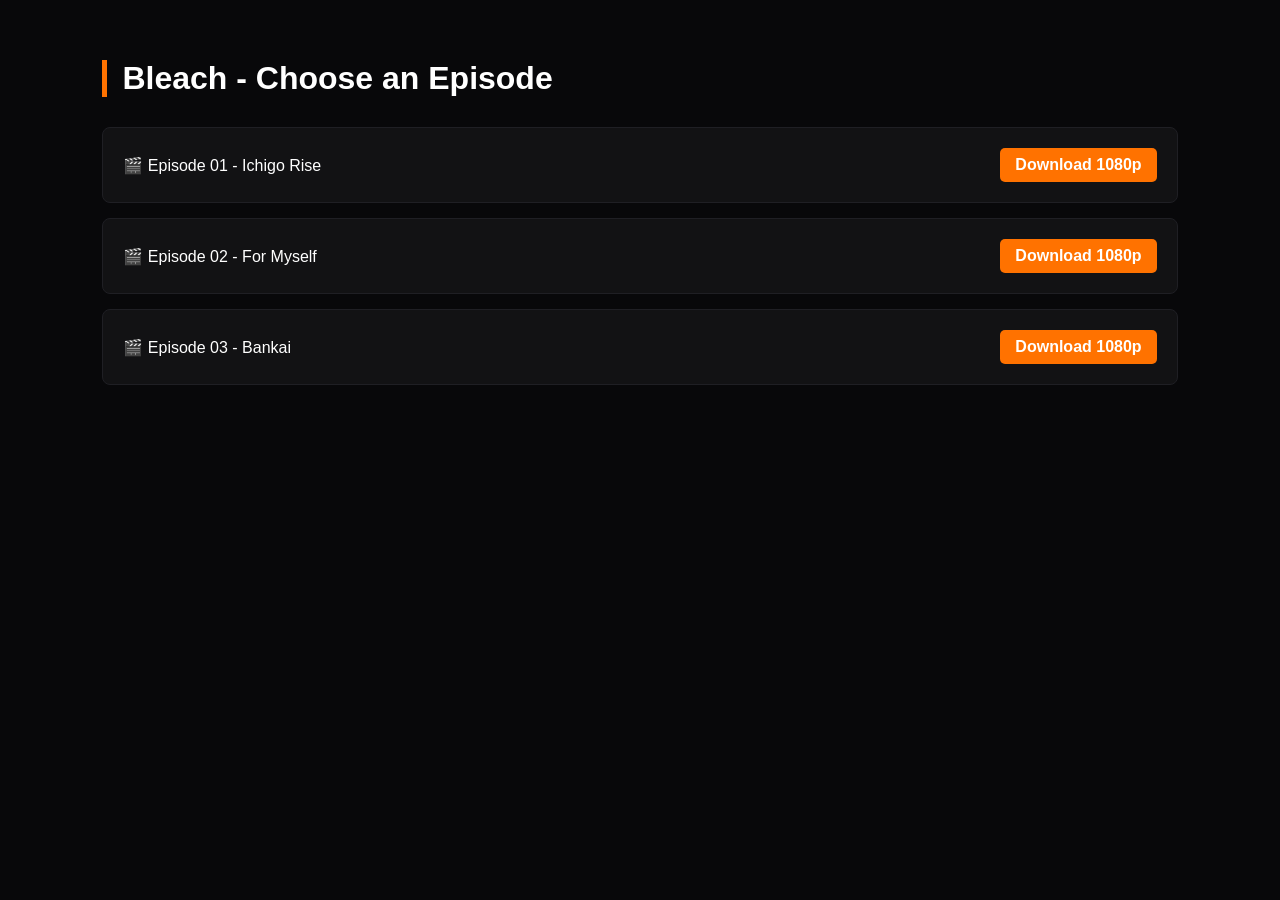
<file: bleach.html>
<!DOCTYPE html>
<html lang="en">
<head>
    <meta charset="UTF-8">
    <title>Bleach - Episodes Vault</title>
    <!-- Links to your main stylesheet to keep your background and styling unified -->
    <link rel="stylesheet" href="style.css">
    <style>
        .episode-container { padding: 60px 8%; color: white; font-family: Arial; }
        .episode-list { display: flex; flex-direction: column; gap: 15px; margin-top: 30px; }
        .episode-row {
            display: flex; justify-content: space-between; align-items: center;
            background: #121214; padding: 20px; border-radius: 8px; border: 1px solid #1f1f24;
        }
        .ep-btn {
            background: #ff7200; color: white; padding: 8px 15px;
            text-decoration: none; border-radius: 5px; font-weight: bold;
        }
    </style>
</head>
<body style="background-color: #08080a;">
    <div class="episode-container">
        <h1 style="border-left: 5px solid #ff7200; padding-left: 15px;">Bleach - Choose an Episode</h1>
       
        <div class="episode-list">
            <!-- Episode 1 Row -->
            <div class="episode-row">
                <span>🎬 Episode 01 - Ichigo Rise</span>
                <!-- When users have internet, replace this # with your real Mega or Drive download link -->
                <a href="#" target="_blank" class="ep-btn">Download 1080p</a>
            </div>
            <!-- Episode 2 Row -->
            <div class="episode-row">
                <span>🎬 Episode 02 - For Myself</span>
                <a href="#" target="_blank" class="ep-btn">Download 1080p</a>
            </div>
            <!-- Episode 3 Row -->
            <div class="episode-row">
                <span>🎬 Episode 03 - Bankai</span>
                <a href="#" target="_blank" class="ep-btn">Download 1080p</a>
            </div>
        </div>
    </div>
</body>
</html>
</file>
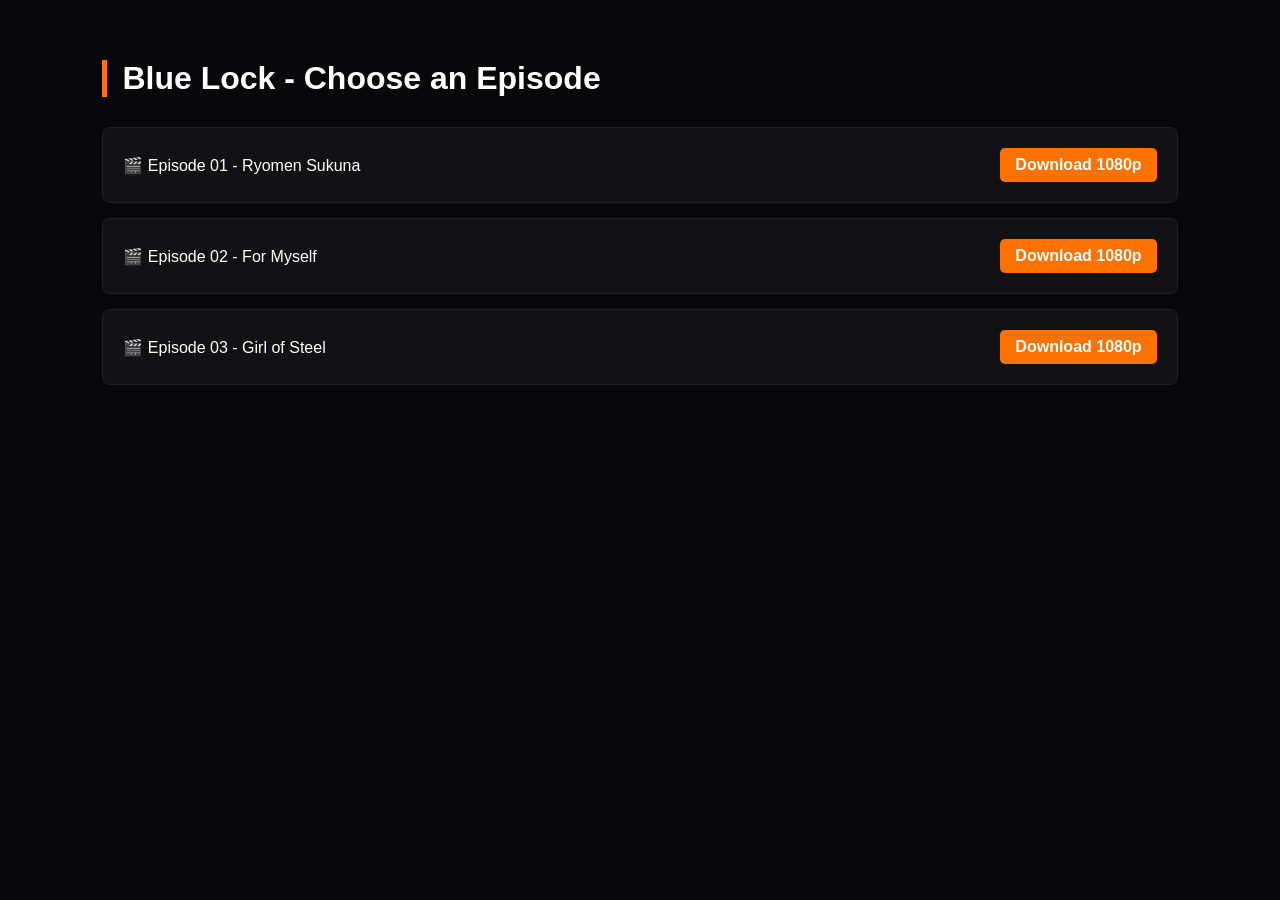
<file: blue-lock.html>
<!DOCTYPE html>
<html lang="en">
<head>
    <meta charset="UTF-8">
    <title>Blue Lock - Episodes Vault</title>
    <!-- Links to your main stylesheet to keep your background and styling unified -->
    <link rel="stylesheet" href="style.css">
    <style>
        .episode-container { padding: 60px 8%; color: white; font-family: Arial; }
        .episode-list { display: flex; flex-direction: column; gap: 15px; margin-top: 30px; }
        .episode-row {
            display: flex; justify-content: space-between; align-items: center;
            background: #121214; padding: 20px; border-radius: 8px; border: 1px solid #1f1f24;
        }
        .ep-btn {
            background: #ff7200; color: white; padding: 8px 15px;
            text-decoration: none; border-radius: 5px; font-weight: bold;
        }
    </style>
</head>
<body style="background-color: #08080a;">
    <div class="episode-container">
        <h1 style="border-left: 5px solid #ff7200; padding-left: 15px;">Blue Lock - Choose an Episode</h1>
       
        <div class="episode-list">
            <!-- Episode 1 Row -->
            <div class="episode-row">
                <span>🎬 Episode 01 - Ryomen Sukuna</span>
                <!-- When users have internet, replace this # with your real Mega or Drive download link -->
                <a href="#" target="_blank" class="ep-btn">Download 1080p</a>
            </div>
            <!-- Episode 2 Row -->
            <div class="episode-row">
                <span>🎬 Episode 02 - For Myself</span>
                <a href="#" target="_blank" class="ep-btn">Download 1080p</a>
            </div>
            <!-- Episode 3 Row -->
            <div class="episode-row">
                <span>🎬 Episode 03 - Girl of Steel</span>
                <a href="#" target="_blank" class="ep-btn">Download 1080p</a>
            </div>
        </div>
    </div>
</body>
</html>
</file>
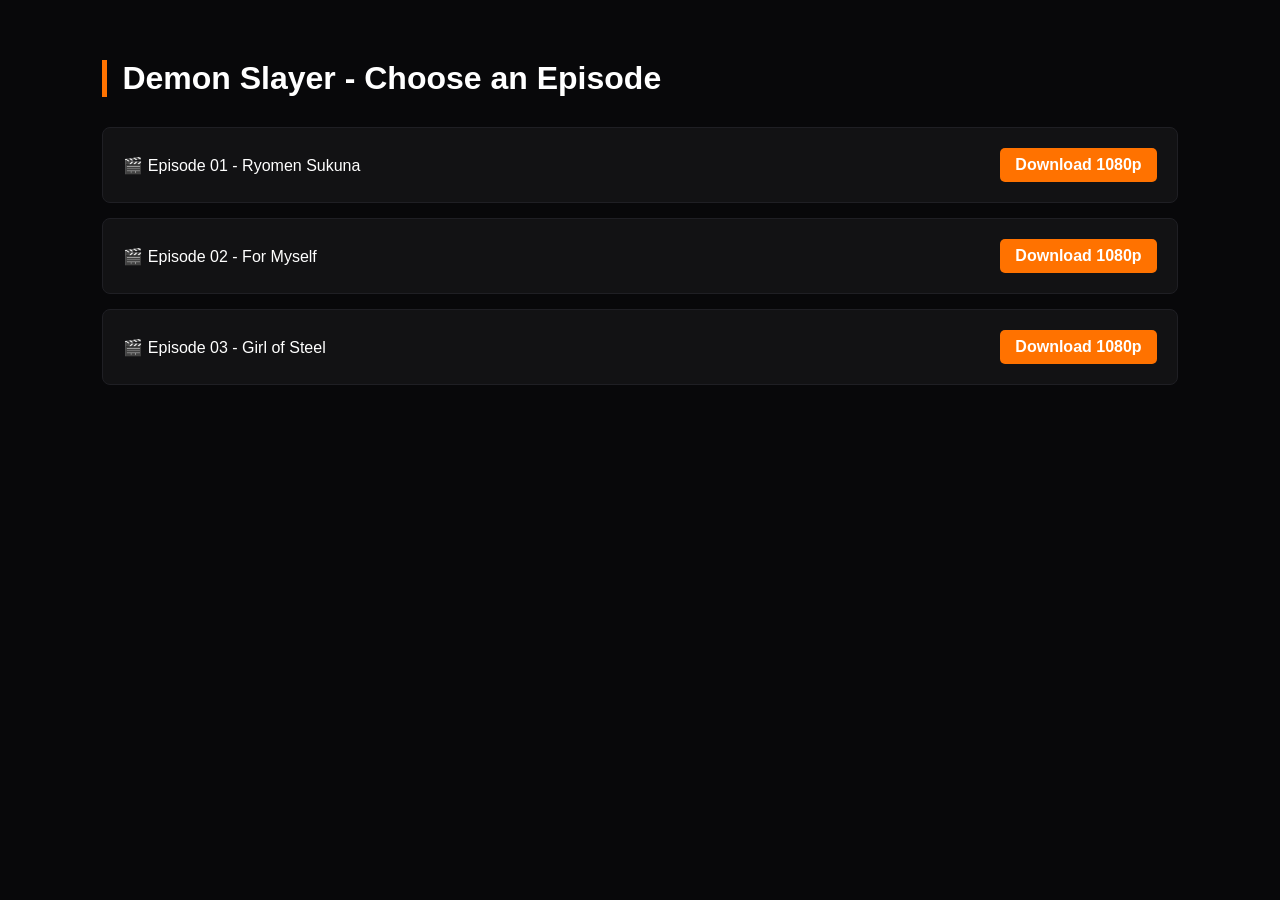
<file: demon-slayer.html>
<!DOCTYPE html>
<html lang="en">
<head>
    <meta charset="UTF-8">
    <title>Demon Slayer - Episodes Vault</title>
    <!-- Links to your main stylesheet to keep your background and styling unified -->
    <link rel="stylesheet" href="style.css">
    <style>
        .episode-container { padding: 60px 8%; color: white; font-family: Arial; }
        .episode-list { display: flex; flex-direction: column; gap: 15px; margin-top: 30px; }
        .episode-row {
            display: flex; justify-content: space-between; align-items: center;
            background: #121214; padding: 20px; border-radius: 8px; border: 1px solid #1f1f24;
        }
        .ep-btn {
            background: #ff7200; color: white; padding: 8px 15px;
            text-decoration: none; border-radius: 5px; font-weight: bold;
        }
    </style>
</head>
<body style="background-color: #08080a;">
    <div class="episode-container">
        <h1 style="border-left: 5px solid #ff7200; padding-left: 15px;">Demon Slayer - Choose an Episode</h1>
       
        <div class="episode-list">
            <!-- Episode 1 Row -->
            <div class="episode-row">
                <span>🎬 Episode 01 - Ryomen Sukuna</span>
                <!-- When users have internet, replace this # with your real Mega or Drive download link -->
                <a href="#" target="_blank" class="ep-btn">Download 1080p</a>
            </div>
            <!-- Episode 2 Row -->
            <div class="episode-row">
                <span>🎬 Episode 02 - For Myself</span>
                <a href="#" target="_blank" class="ep-btn">Download 1080p</a>
            </div>
            <!-- Episode 3 Row -->
            <div class="episode-row">
                <span>🎬 Episode 03 - Girl of Steel</span>
                <a href="#" target="_blank" class="ep-btn">Download 1080p</a>
            </div>
        </div>
    </div>
</body>
</html>
</file>
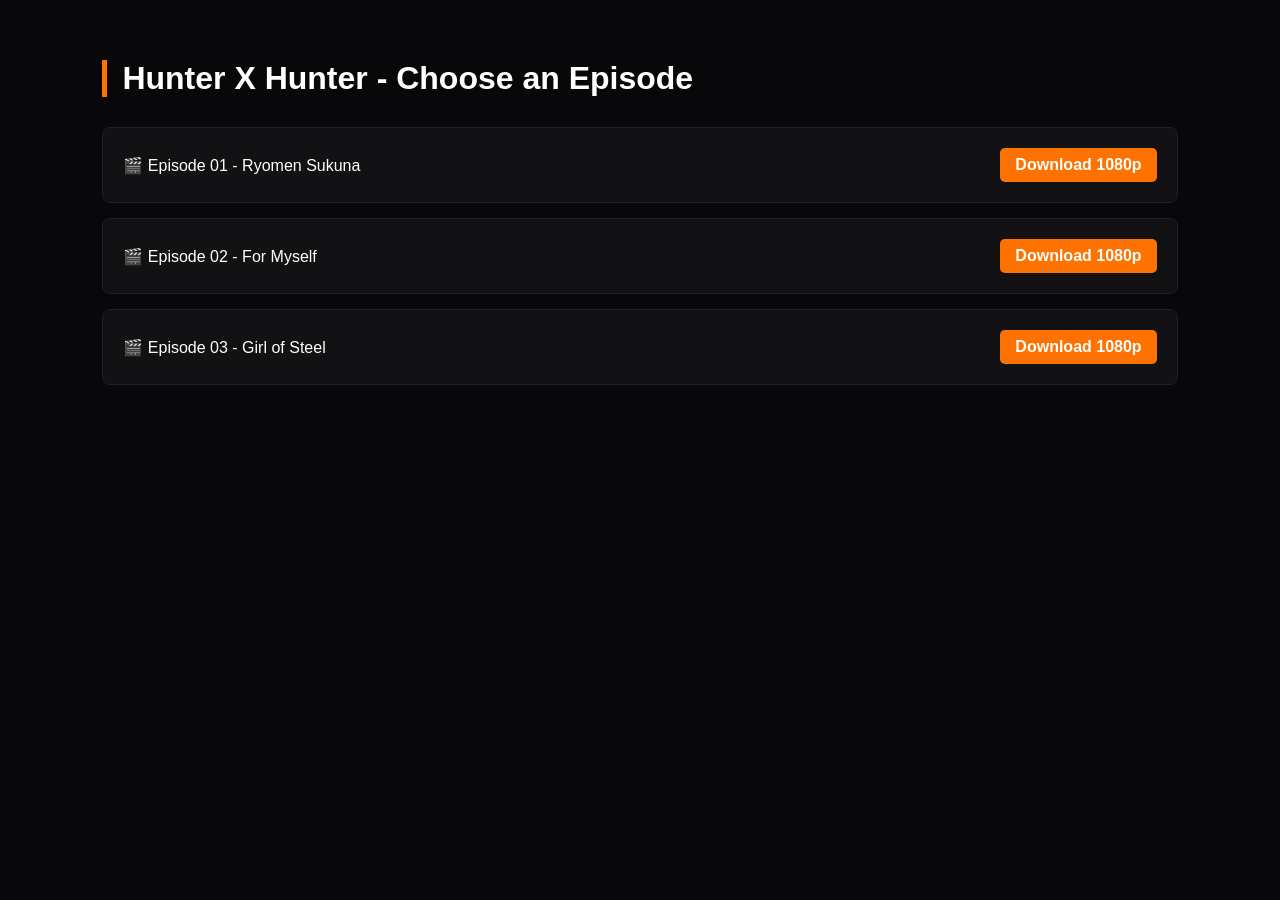
<file: hunter-x-hunter.html>
<!DOCTYPE html>
<html lang="en">
<head>
    <meta charset="UTF-8">
    <title>Hunter X Hunter - Episodes Vault</title>
    <!-- Links to your main stylesheet to keep your background and styling unified -->
    <link rel="stylesheet" href="style.css">
    <style>
        .episode-container { padding: 60px 8%; color: white; font-family: Arial; }
        .episode-list { display: flex; flex-direction: column; gap: 15px; margin-top: 30px; }
        .episode-row {
            display: flex; justify-content: space-between; align-items: center;
            background: #121214; padding: 20px; border-radius: 8px; border: 1px solid #1f1f24;
        }
        .ep-btn {
            background: #ff7200; color: white; padding: 8px 15px;
            text-decoration: none; border-radius: 5px; font-weight: bold;
        }
    </style>
</head>
<body style="background-color: #08080a;">
    <div class="episode-container">
        <h1 style="border-left: 5px solid #ff7200; padding-left: 15px;">Hunter X Hunter - Choose an Episode</h1>
       
        <div class="episode-list">
            <!-- Episode 1 Row -->
            <div class="episode-row">
                <span>🎬 Episode 01 - Ryomen Sukuna</span>
                <!-- When users have internet, replace this # with your real Mega or Drive download link -->
                <a href="#" target="_blank" class="ep-btn">Download 1080p</a>
            </div>
            <!-- Episode 2 Row -->
            <div class="episode-row">
                <span>🎬 Episode 02 - For Myself</span>
                <a href="#" target="_blank" class="ep-btn">Download 1080p</a>
            </div>
            <!-- Episode 3 Row -->
            <div class="episode-row">
                <span>🎬 Episode 03 - Girl of Steel</span>
                <a href="#" target="_blank" class="ep-btn">Download 1080p</a>
            </div>
        </div>
    </div>
</body>
</html>
</file>
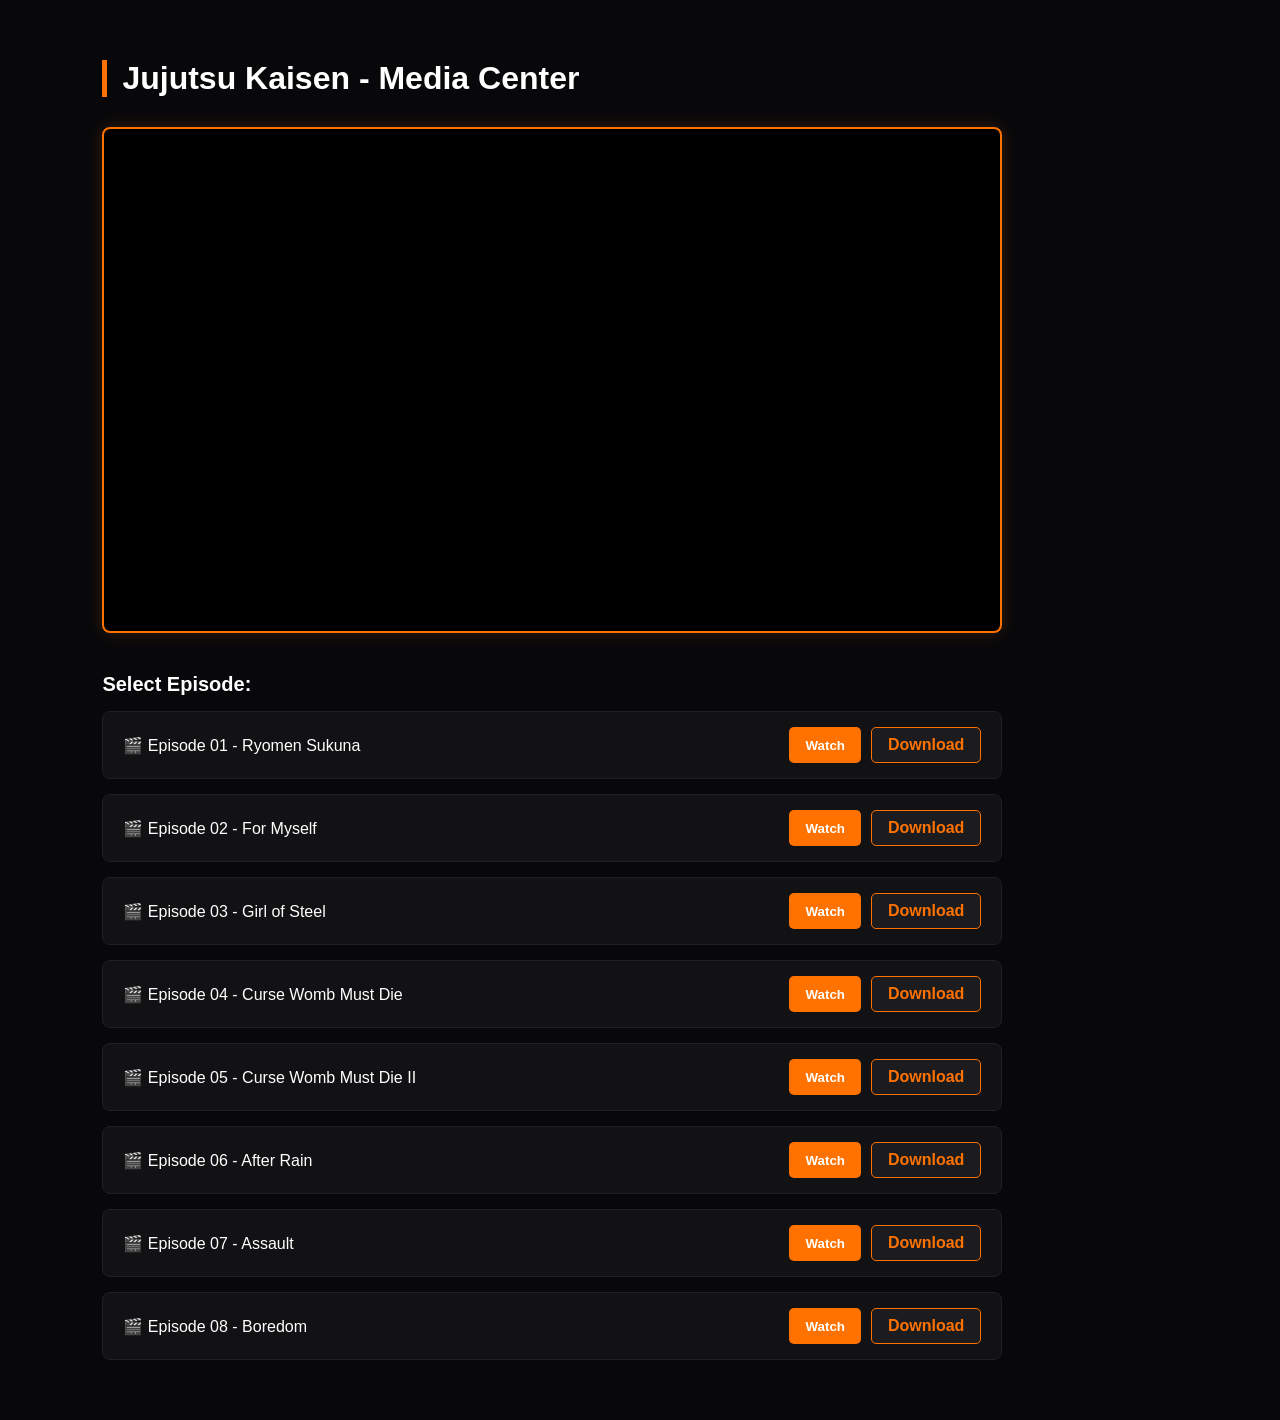
<file: jujutsu-kaisen.html>
<!DOCTYPE html>
<html lang="en">
<head>
    <meta charset="UTF-8">
    <title>Jujutsu Kaisen - Watch & Download Vault</title>
    <link rel="stylesheet" href="style.css">
    <style>
        .episode-container { 
            padding: 60px 8%; 
            color: #ffffff; 
            font-family: Arial, sans-serif; 
        }
        
        /* Video screen frame setup */
        .video-player-wrapper {
            margin: 30px 0 40px 0;
            width: 100%;
            max-width: 900px;
            aspect-ratio: 16/9;
            background: #000;
            border-radius: 8px;
            border: 2px solid #ff7200;
            overflow: hidden;
            box-shadow: 0 0 15px rgba(255, 114, 0, 0.2);
        }
        .episode-list { 
            display: flex; 
            flex-direction: column; 
            gap: 15px; 
            max-width: 900px;
        }
        .episode-row { 
            display: flex; 
            justify-content: space-between; 
            align-items: center; 
            background: #121214; 
            padding: 15px 20px; 
            border-radius: 8px; 
            border: 1px solid #1f1f24;
        }
        /* Container for the dual watch/download action buttons */
        .action-group {
            display: flex;
            gap: 10px;
        }
        .btn-watch {
            background: #ff7200; 
            color: #ffffff !important; 
            padding: 8px 16px; 
            text-decoration: none; 
            border-radius: 5px; 
            font-weight: bold;
            cursor: pointer;
            border: none;
            transition: background 0.2s;
        }
        .btn-watch:hover { background: #cc5a00; }
        .btn-download {
            background: #1c1c1f; 
            color: #ff7200 !important; 
            padding: 8px 16px; 
            text-decoration: none; 
            border-radius: 5px; 
            font-weight: bold;
            border: 1px solid #ff7200;
            transition: all 0.2s;
        }
        .btn-download:hover { 
            background: #ff7200; 
            color: #000000 !important; 
        }
    </style>
</head>
<body style="background-color: #08080a;">
    <div class="episode-container">
        <h1 style="border-left: 5px solid #ff7200; padding-left: 15px; font-family: Arial, sans-serif;">
            Jujutsu Kaisen - Media Center
        </h1>
        
        <!-- 🎬 CINEMATIC VIDEO PLAYER STREAM SCREEN -->
        <div class="video-player-wrapper">
            <!-- Leave this empty or use a placeholder clip URL at first -->
            <iframe id="video-stream-screen" src="" style="width: 100%; height: 100%; border: none;" allowfullscreen></iframe>
        </div>
        <h2 style="font-size: 20px; margin-bottom: 15px;">Select Episode:</h2>
        <div class="episode-list">
            
            <!-- Episode 1 Entry Row -->
            <div class="episode-row">
                <span>🎬 Episode 01 - Ryomen Sukuna</span>
                <div class="action-group">
                    <!-- Put your Google Drive embed streaming address in data-stream -->
                    <button class="btn-watch" data-stream="https://google.com">Watch</button>
                    <!-- Put your direct Mega / Mediafire download file location in href -->
                    <a href="https://mega.nz" target="_blank" class="btn-download">Download</a>
                </div>
            </div>
            <!-- Episode 2 Entry Row -->
            <div class="episode-row">
                <span>🎬 Episode 02 - For Myself</span>
                <div class="action-group">
                    <button class="btn-watch" data-stream="https://google.com">Watch</button>
                    <a href="https://mega.nz" target="_blank" class="btn-download">Download</a>
                </div>
            </div>
                        <!-- Episode 3 Entry Row -->
            <div class="episode-row">
                <span>🎬 Episode 03 - Girl of Steel</span>
                <div class="action-group">
                    <button class="btn-watch" data-stream="#">Watch</button>
                    <a href="#" target="_blank" class="btn-download">Download</a>
                </div>
            </div>
            <!-- Episode 4 Entry Row -->
            <div class="episode-row">
                <span>🎬 Episode 04 - Curse Womb Must Die</span>
                <div class="action-group">
                    <button class="btn-watch" data-stream="#">Watch</button>
                    <a href="#" target="_blank" class="btn-download">Download</a>
                </div>
            </div>
            <!-- Episode 5 Entry Row -->
            <div class="episode-row">
                <span>🎬 Episode 05 - Curse Womb Must Die II</span>
                <div class="action-group">
                    <button class="btn-watch" data-stream="#">Watch</button>
                    <a href="#" target="_blank" class="btn-download">Download</a>
                </div>
            </div>
            <!-- Episode 6 Entry Row -->
            <div class="episode-row">
                <span>🎬 Episode 06 - After Rain</span>
                <div class="action-group">
                    <button class="btn-watch" data-stream="#">Watch</button>
                    <a href="#" target="_blank" class="btn-download">Download</a>
                </div>
            </div>
            <!-- Episode 7 Entry Row -->
            <div class="episode-row">
                <span>🎬 Episode 07 - Assault</span>
                <div class="action-group">
                    <button class="btn-watch" data-stream="#">Watch</button>
                    <a href="#" target="_blank" class="btn-download">Download</a>
                </div>
            </div>
            <!-- Episode 8 Entry Row -->
            <div class="episode-row">
                <span>🎬 Episode 08 - Boredom</span>
                <div class="action-group">
                    <button class="btn-watch" data-stream="#">Watch</button>
                    <a href="#" target="_blank" class="btn-download">Download</a>
                </div>
            </div>

        </div>
    </div>
    <!-- 🧠 JAVASCRIPT STREAMING PANEL SWITCHER -->
    <script>
        const playerScreen = document.getElementById('video-stream-screen');
        const watchButtons = document.querySelectorAll('.btn-watch');
        // Automatically load the very first episode's stream source link on page initialization
        if(watchButtons.length > 0) {
            playerScreen.src = watchButtons[0].getAttribute('data-stream');
        }
        // Listens to watch buttons to dynamically switch active screen sources
        watchButtons.forEach(button => {
            button.addEventListener('click', function() {
                const targetStreamUrl = this.getAttribute('data-stream');
                playerScreen.src = targetStreamUrl;
                
                // Smoothly scroll back up focus straight onto the screen layout box
                window.scrollTo({ top: 0, behavior: 'smooth' });
            });
        });
    </script>
</body>
</html>
</file>
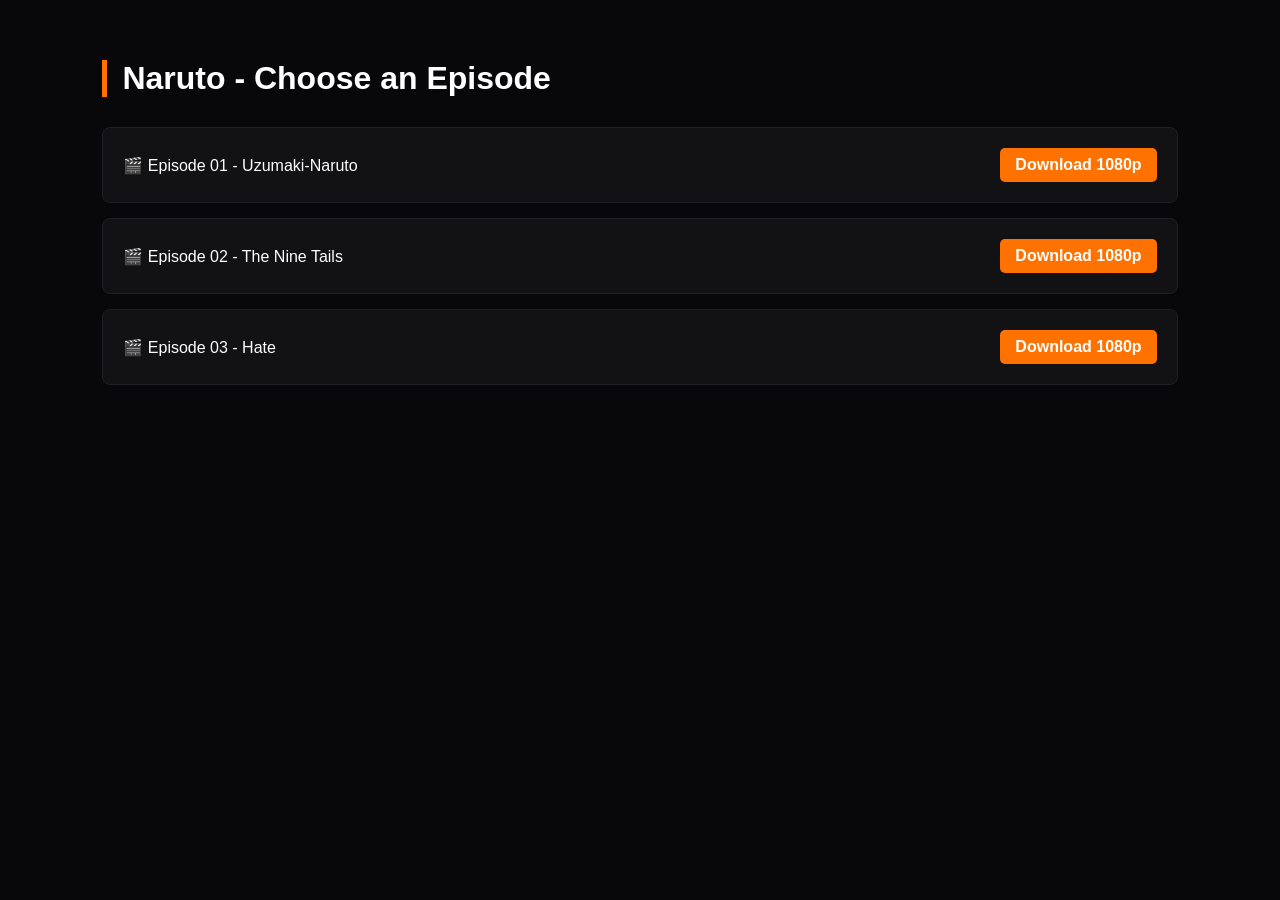
<file: naruto.html>
<!DOCTYPE html>
<html lang="en">
<head>
    <meta charset="UTF-8">
    <title>Jujutsu Kaisen - Episodes Vault</title>
    <!-- Links to your main stylesheet to keep your background and styling unified -->
    <link rel="stylesheet" href="style.css">
    <style>
        .episode-container { padding: 60px 8%; color: white; font-family: Arial; }
        .episode-list { display: flex; flex-direction: column; gap: 15px; margin-top: 30px; }
        .episode-row {
            display: flex; justify-content: space-between; align-items: center;
            background: #121214; padding: 20px; border-radius: 8px; border: 1px solid #1f1f24;
        }
        .ep-btn {
            background: #ff7200; color: white; padding: 8px 15px;
            text-decoration: none; border-radius: 5px; font-weight: bold;
        }
    </style>
</head>
<body style="background-color: #08080a;">
    <div class="episode-container">
        <h1 style="border-left: 5px solid #ff7200; padding-left: 15px;">Naruto - Choose an Episode</h1>
       
        <div class="episode-list">
            <!-- Episode 1 Row -->
            <div class="episode-row">
                <span>🎬 Episode 01 - Uzumaki-Naruto</span>
                <!-- When users have internet, replace this # with your real Mega or Drive download link -->
                <a href="#" target="_blank" class="ep-btn">Download 1080p</a>
            </div>
            <!-- Episode 2 Row -->
            <div class="episode-row">
                <span>🎬 Episode 02 - The Nine Tails</span>
                <a href="#" target="_blank" class="ep-btn">Download 1080p</a>
            </div>
            <!-- Episode 3 Row -->
            <div class="episode-row">
                <span>🎬 Episode 03 - Hate</span>
                <a href="#" target="_blank" class="ep-btn">Download 1080p</a>
            </div>
        </div>
    </div>
</body>
</html>
</file>
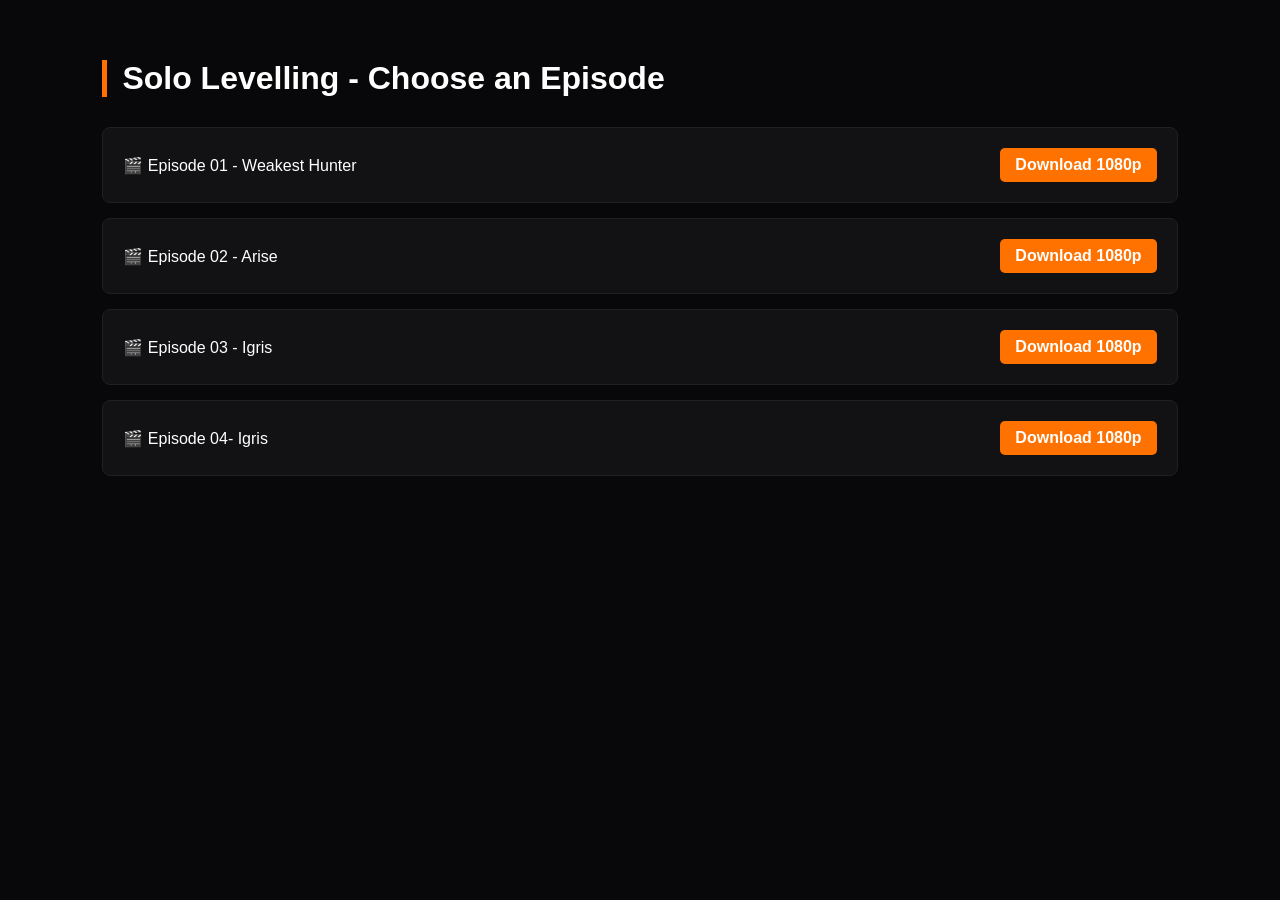
<file: solo-levelling.html>
<!DOCTYPE html>
<html lang="en">
<head>
    <meta charset="UTF-8">
    <title>Solo Levelling - Episodes Vault</title>
    <!-- Links to your main stylesheet to keep your background and styling unified -->
    <link rel="stylesheet" href="style.css">
    <style>
        .episode-container { padding: 60px 8%; color: white; font-family: Arial; }
        .episode-list { display: flex; flex-direction: column; gap: 15px; margin-top: 30px; }
        .episode-row {
            display: flex; justify-content: space-between; align-items: center;
            background: #121214; padding: 20px; border-radius: 8px; border: 1px solid #1f1f24;
        }
        .ep-btn {
            background: #ff7200; color: white; padding: 8px 15px;
            text-decoration: none; border-radius: 5px; font-weight: bold;
        }
    </style>
</head>
<body style="background-color: #08080a;">
    <div class="episode-container">
        <h1 style="border-left: 5px solid #ff7200; padding-left: 15px;">Solo Levelling - Choose an Episode</h1>
       
        <div class="episode-list">
            <!-- Episode 1 Row -->
            <div class="episode-row">
                <span>🎬 Episode 01 - Weakest Hunter</span>
                <!-- When users have internet, replace this # with your real Mega or Drive download link -->
                <a href="#" target="_blank" class="ep-btn">Download 1080p</a>
            </div>
            <!-- Episode 2 Row -->
            <div class="episode-row">
                <span>🎬 Episode 02 - Arise</span>
                <a href="#" target="_blank" class="ep-btn">Download 1080p</a>
            </div>
            <!-- Episode 3 Row -->
            <div class="episode-row">
                <span>🎬 Episode 03 - Igris</span>
                <a href="#" target="_blank" class="ep-btn">Download 1080p</a>
            </div>
            <div class="episode-row">
                <span>🎬 Episode 04- Igris</span>
                <a href="#" target="_blank" class="ep-btn">Download 1080p</a>
        </div>
    </div>
</body>
</html>
</file>
<file: style.css>
/* ==========================================================================
   1. GLOBAL STYLES & RESET
   ========================================================================== */
* {
    margin: 0;
    padding: 0;
    box-sizing: border-box;
}
body {
    background-color: #000;
    overflow-x: hidden;
}
/* ==========================================================================
   2. HERO HERO CONTENT SCREEN CONTAINER
   ========================================================================== */
.main {
    width: 100%;
    background: linear-gradient(to top, rgba(0,0,0,0.5)50%,rgba(0,0,0,0.5)50%), url(2.jpg);
    background-position: center;
    background-size: cover;
    height: 100vh;
    position: relative;
}
/* ==========================================================================
   3. NAVIGATION HEADER ROW
   ========================================================================== */
.navbar {
    width: 1200px;
    height: 75px;
    margin: auto;
    display: flex;
    justify-content: space-between;
    align-items: center;
}
.logo {
    color: #ff7200;
    font-size: 35px;
    font-family: Arial, sans-serif;
    padding-left: 20px;
}
.menu ul {
    display: flex;
    justify-content: center;
    align-items: center;
    list-style: none;
}
.menu ul li {
    margin-left: 40px;
}
.menu ul li a {
    text-decoration: none;
    color: #fff;
    font-family: Arial, sans-serif;
    font-weight: bold;
    transition: 0.4s ease-in-out;
}
.menu ul li a:hover {
    color: #ff7200;
}
/* ==========================================================================
   4. NEW AUTHENTICATION LINKS (LOGIN & SIGN UP)
   ========================================================================== */
.auth-container {
    display: flex !important;
    align-items: center !important;
    gap: 25px !important;
    padding-right: 20px;
}
.auth-container a,
.auth-container a:link,
.auth-container a:visited {
    color: #ffffff !important;
    text-decoration: none !important;
    font-family: Arial, sans-serif !important;
    font-weight: bold !important;
    font-size: 16px !important;
    border: none !important;
    padding: 0 !important;
    background: none !important;
    transition: color 0.2s ease !important;
}
.auth-container a:hover {
    color: #ff7200 !important;
}
/* ==========================================================================
   5. FEATURED CONTENT LANDING BANNER
   ========================================================================== */
.content {
    width: 1200px;
    height: auto;
    margin: auto;
    color: #fff;
    position: relative;
    margin-top: 100px;
    padding-left: 20px;
}
.content h1 {
    font-family: 'Times New Roman';
    font-size: 55px;
    letter-spacing: 2px;
}
.content span {
    color: #ff7200;
    font-size: 60px;
}
.content .par {
    padding-left: 20px;
    padding-bottom: 25px;
    font-family: Arial, sans-serif;
    letter-spacing: 1.2px;
    line-height: 30px;
}
.content .cn {
    width: 160px;
    height: 40px;
    background: #ff7200;
    border: none;
    margin-bottom: 10px;
    margin-left: 20px;
    font-size: 18px;
    border-radius: 10px;
    cursor: pointer;
    transition: 0.4s ease-in-out;
}
.content .cn a {
    text-decoration: none;
    color: #000;
    transition: 0.3s ease;
}
.content .cn:hover {
    background-color: #fff;
}
/* ==========================================================================
   6. RESPONSIVE MOVIES & ANIME DISPLAY GRID
   ========================================================================== */
.media-section {
    padding: 60px 8%;
    background-color: #08080a;
    color: #fff;
    clear: both;
}
.section-title {
    font-size: 26px;
    margin-bottom: 25px;
    border-left: 5px solid #ff7200;
    padding-left: 12px;
    font-family: Arial, sans-serif;
}
.media-grid {
    display: grid;
    grid-template-columns: repeat(auto-fit, minmax(220px, 1fr));
    gap: 30px;
}
.media-card {
    background: #121214;
    border: 1px solid #1f1f24;
    border-radius: 8px;
    padding: 15px;
    text-align: center;
    transition: transform 0.3s ease;
}
.media-card:hover {
    transform: translateY(-8px);
}
.poster-placeholder {
    height: 280px;
    background: #1c1c1f;
    border-radius: 6px;
    display: flex;
    align-items: center;
    justify-content: center;
    font-size: 45px;
    margin-bottom: 15px;
}
.media-card h3 {
    font-family: Arial, sans-serif;
    font-size: 18px;
    margin: 10px 0;
}
.badge {
    display: inline-block;
    padding: 5px 12px;
    font-size: 12px;
    border-radius: 4px;
    margin-bottom: 15px;
    font-family: Arial, sans-serif;
    font-weight: bold;
}
.movie { background-color: #e50914; }
.anime { background-color: #00bc8cs}

.media-card a.download-card-btn,
.media-card a.download-card-btn:link,
.media-card a.download-card-btn:visited {
    color: #ff7200 !important;
    text-decoration: none !important;
    font-family: Arial, sans-serif !important;
    font-weight: bold !important;
    font-size: 15px !important;
    display: inline-block !important;
    margin-top: 5px !important;
    transition: color 0.2s ease !important;
}
/* This adds a neat underline effect when you hover over download */
.media-card a.download-card-btn:hover {
    color: #ffffff !important;
    text-decoration: underline !important;
}
/* Creates a row layout to push the search box to the far right */
.catalog-header-row {
    display: flex;
    justify-content: space-between;
    align-items: center;
    margin-bottom: 25px;
    width: 100%;
}
/* Overrides the old margin on your title since the row container handles spacing now */
.catalog-header-row .section-title {
    margin-bottom: 0 !important;
}
/* Wraps and structures the clean search field input */
.catalog-search-box {
    position: relative;
    display: flex;
    align-items: center;
}
.catalog-search-box input {
    width: 280px;
    padding: 10px 40px 10px 15px;
    background-color: #121214;
    border: 1px solid #1f1f24;
    border-radius: 20px; /* Gives it a modern rounded look */
    color: #ffffff;
    font-family: Arial, sans-serif;
    font-size: 14px;
    outline: none;
    transition: all 0.3s ease;
}
/* Gives a sharp orange glow border highlight when you click inside the input field */
.catalog-search-box input:focus {
    border-color: #ff7200;
    box-shadow: 0 0 8px rgba(255, 114, 0, 0.2);
}
/* Positions the magnifying glass emoji floating cleanly on the right inside edge */
.catalog-search-box .search-icon {
    position: absolute;
    right: 15px;
    font-size: 14px;
    cursor: pointer;
    pointer-events: none; /* Keeps click actions focused cleanly on the input text area */

}
</file>
